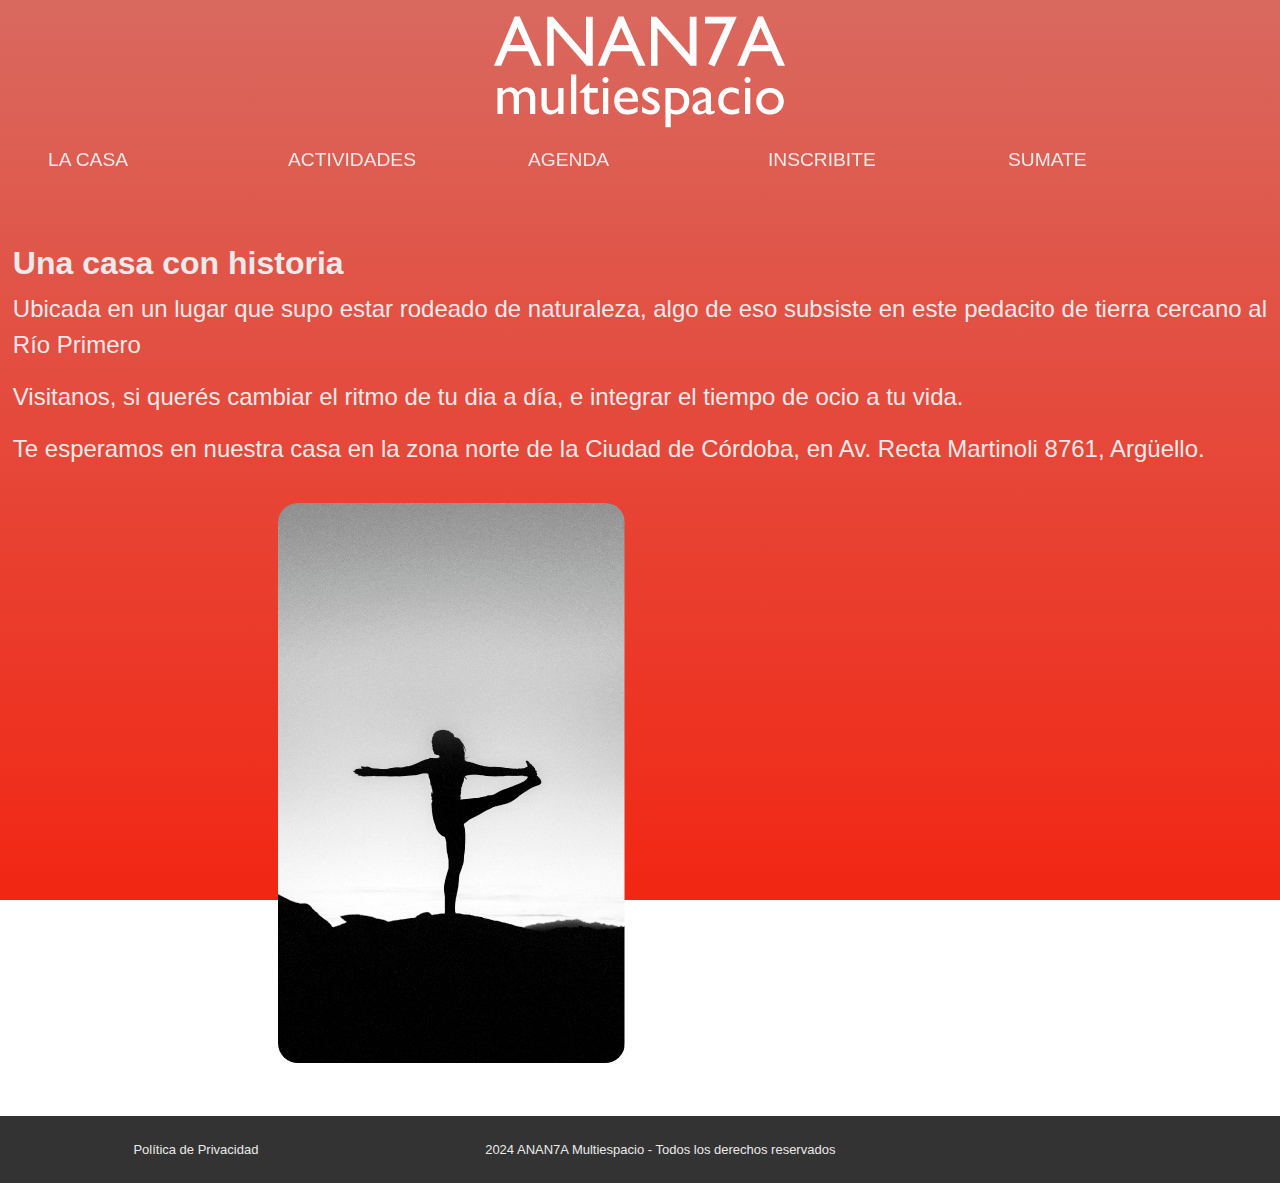
<file: index.html>
<!DOCTYPE html>
<html lang="es">
    <head>
        <meta charset="UTF-8">
        <meta name="viewport" content="width=device-width, initial-scale=1.0">
        <meta name="keywords" content="ananta, anan7a, multiespacio, anantamultiespacio">
        <meta name="description" content="150caracteres">
        <meta name="author" content="Fabio Rostagno">
        <meta name="copyright" content="ANAN7A MULTIESPACIO">
        <meta property="og:image" content="images/logo-03.png">
        <meta property="og:image:width" content="800">
        <meta property="og:image:height" content="600">
                <!--ESTILOS-->
                <link rel="stylesheet" href="https://cdnjs.cloudflare.com/ajax/libs/font-awesome/6.6.0/css/all.min.css" integrity="sha512-Kc323vGBEqzTmouAECnVceyQqyqdsSiqLQISBL29aUW4U/M7pSPA/gEUZQqv1cwx4OnYxTxve5UMg5GT6L4JJg==" crossorigin="anonymous" referrerpolicy="no-referrer" />
                <link rel="shortcut icon" href="../icons/loto.ico" type="image/x-icon">
                <link rel="stylesheet" href="https://cdn.jsdelivr.net/npm/bootstrap@5.3.3/dist/css/bootstrap.min.css">
                <link href="https://unpkg.com/aos@2.3.1/dist/aos.css" rel="stylesheet">
                <link rel="stylesheet" href="css/style.css">
        <title>ANAN7A Multiespacio</title>
    </head>
    <body id="body">
                <!-- ENCABEZADO -->
        <header id="header">

            <nav id="navBar" class="navbar navbar-expand-lg navbar-light">
                <div class="d-flex align-items-center">
                    <button class="navbar-toggler ml-2" type="button" data-toggle="collapse" data-target="#navbarNav" aria-controls="navbarNav" aria-expanded="false" aria-label="Toggle navigation">
                        <span class="navbar-toggler-icon"></span>
                    </button>
                    <picture class="navBar__logo" data-aos="fade-right">
                        <img class="navBar__logo--img" src="images/logo-03.png" alt="ANAN7A Multiespacio">
                    </picture>
                </div>
                <div class="collapse navbar-collapse" id="navbarNav">
                    <ul class="navbar-nav" data-aos="flip-down">
                        <li class="nav-item"><a class="nav-link active" href="#">LA CASA</a></li>
                        <li class="nav-item"><a class="nav-link" href="pages/actividades.html">ACTIVIDADES</a></li>
                        <li class="nav-item"><a class="nav-link" href="pages/agenda.html">AGENDA</a></li>
                        <li class="nav-item"><a class="nav-link" href="pages/inscripciones.html">INSCRIBITE</a></li>
                        <li class="nav-item"><a class="nav-link" href="pages/sumate.html">SUMATE</a></li>                
                    </ul>
                </div>
            </nav>

        </header>
                <!-- PRINCIPAL -->
        <main id="main">
            <section class="flex__lacasa">
                <article class="lacasa__txt">
                    <h1>Una casa con historia</h1>
                    <p>Ubicada en un lugar que supo estar rodeado de naturaleza, algo de eso subsiste en este pedacito de tierra cercano al Río Primero</p>
                    <p>Visitanos, si querés cambiar el ritmo de tu dia a día, e integrar el tiempo de ocio a tu vida.</p>
                    <p>Te esperamos en nuestra casa en la zona norte de la Ciudad de Córdoba, en Av. Recta Martinoli 8761, Argüello.</p>
                </article>
                <div class="lacasa__cont">
                    <img src="images/silueta-01.png" alt="postura_de_yoga" class="main__silueta">
                    <iframe src="https://www.google.com/maps/embed?pb=!1m18!1m12!1m3!1d3407.479138478991!2d-64.28784842351845!3d-31.345754792841994!2m3!1f0!2f0!3f0!3m2!1i1024!2i768!4f13.1!3m3!1m2!1s0x94329c2bc99426a9%3A0xd5baeb1815e490d3!2sTe%20Amo!5e0!3m2!1ses!2sar!4v1729690313192!5m2!1ses!2sar" width="347" height="560" style="border:0;" allowfullscreen="" loading="lazy" referrerpolicy="no-referrer-when-downgrade" class="main__map"></iframe>
                </div>
            </section>
        </main> 
                <!-- PIE DE PAGINA -->
                <footer id="footer">
                    <section class="policy">
                        <a href="">Política de Privacidad</a>
                    </section>
                    <section class="copyright">
                        <article>
                            <h7>2024 ANAN7A Multiespacio - Todos los derechos reservados</h7>
                        </article>
                    </section>
                    <section class="socialLinks">
                        <a href=""><i class="fa-brands fa-instagram"></i></a>
                        <a href=""><i class="fa-brands fa-youtube"></i></a>
                    </section>
                </footer>
                <script src="https://code.jquery.com/jquery-3.5.1.min.js"></script>
                <script src="https://cdn.jsdelivr.net/npm/@popperjs/core@2.11.6/dist/umd/popper.min.js"></script>
                <script src="https://stackpath.bootstrapcdn.com/bootstrap/4.5.2/js/bootstrap.min.js"></script>
                <script src="https://unpkg.com/aos@2.3.1/dist/aos.js"></script>
                <script>
                    AOS.init();
                </script>
    </body>
</html>
</file>
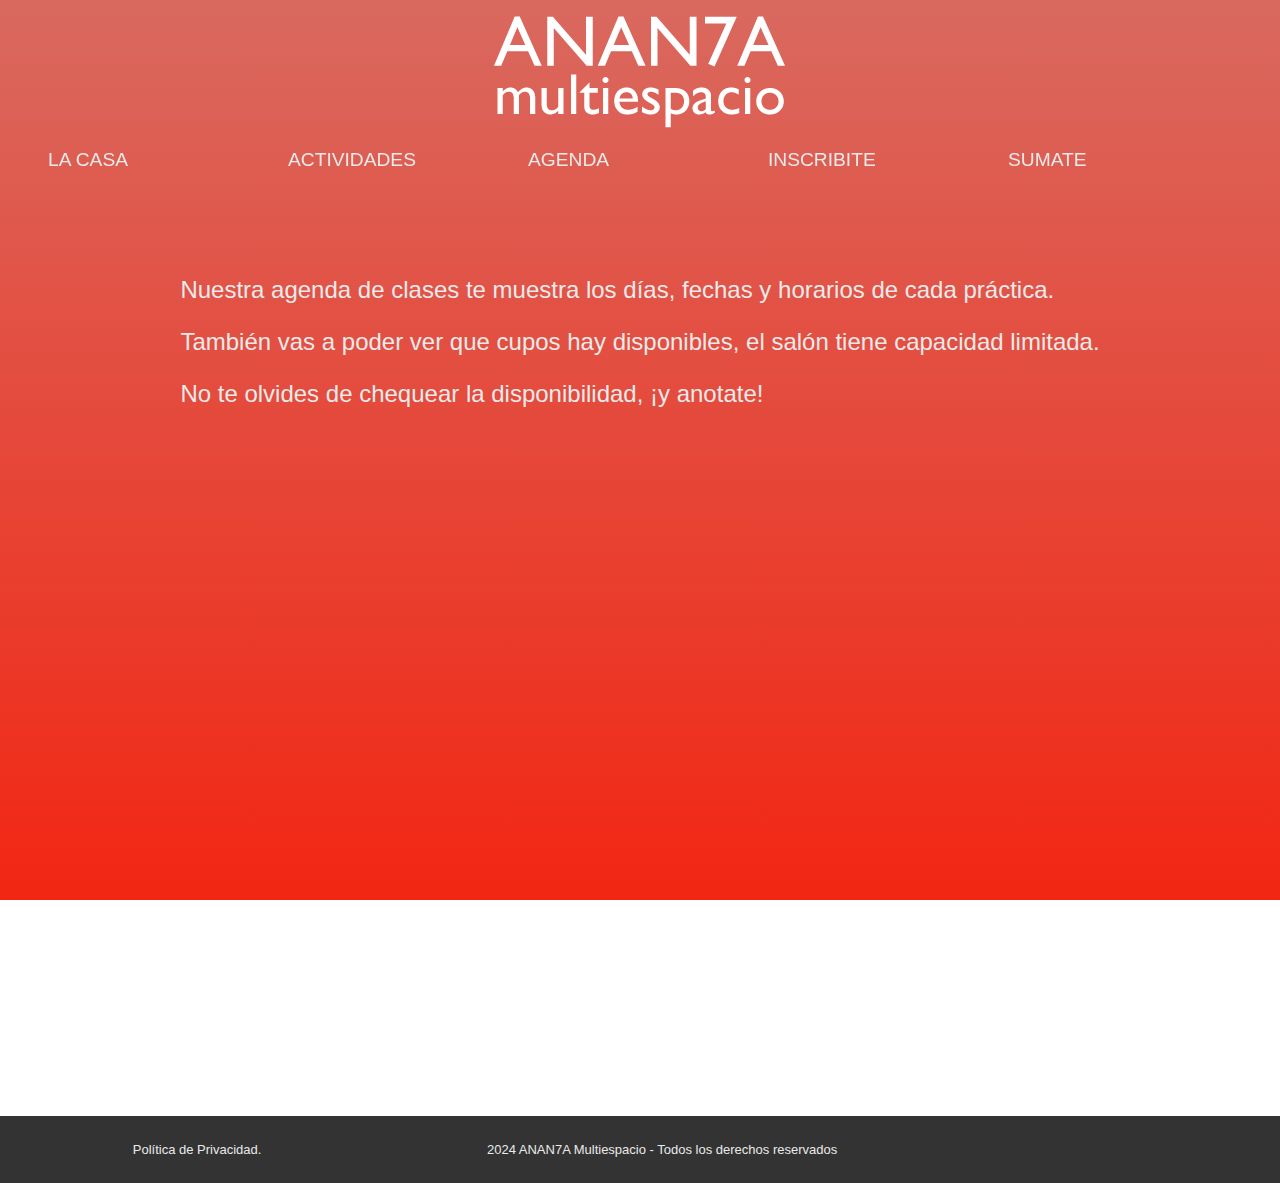
<file: pages/agenda.html>
<!DOCTYPE html>
<html lang="es">
    <head>
        <meta charset="UTF-8">
        <meta name="viewport" content="width=device-width, initial-scale=1.0">
        <meta name="keywords" content="ananta, anan7a, multiespacio, anantamultiespacio, agenda, mes, calendario, isncripciones, inscribite, anotate">
        <meta name="viewport" content="width=device-width, initial-scale=1.0">
        <meta name="keywords" content="ananta, anan7a, multiespacio, anantamultiespacio">
        <meta name="description" content="150caracteres">
        <meta name="author" content="Fabio Rostagno">
        <meta name="copyright" content="ANAN7A MULTIESPACIO">
        <meta property="og:image" content="images/logo-03.png">
        <meta property="og:image:width" content="800">
        <meta property="og:image:height" content="600">
                <!--ESTILOS-->
                <link rel="stylesheet" href="https://cdnjs.cloudflare.com/ajax/libs/font-awesome/6.6.0/css/all.min.css" integrity="sha512-Kc323vGBEqzTmouAECnVceyQqyqdsSiqLQISBL29aUW4U/M7pSPA/gEUZQqv1cwx4OnYxTxve5UMg5GT6L4JJg==" crossorigin="anonymous" referrerpolicy="no-referrer" />
                <link rel="shortcut icon" href="../icons/loto.ico" type="image/x-icon">
                <link rel="stylesheet" href="https://cdn.jsdelivr.net/npm/bootstrap@5.3.3/dist/css/bootstrap.min.css">
                <link href="https://unpkg.com/aos@2.3.1/dist/aos.css" rel="stylesheet">
                <link rel="stylesheet" href="../css/style.css">
                <title>Agenda</title>
            </head>
            <body id="body">
                <!-- ENCABEZADO -->
                <header id="header">

                    <nav id="navBar" class="navbar navbar-expand-lg navbar-light">
                        <div class="d-flex align-items-center">
                            <button class="navbar-toggler ml-2" type="button" data-toggle="collapse" data-target="#navbarNav" aria-controls="navbarNav" aria-expanded="false" aria-label="Toggle navigation">
                                <span class="navbar-toggler-icon"></span>
                            </button>
                            <picture class="navBar__logo" data-aos="fade-right">
                                <img class="navBar__logo--img" src="../images/logo-03.png" alt="ANAN7A Multiespacio">
                            </picture>
                        </div>
                        <div class="collapse navbar-collapse" id="navbarNav">
                            <ul class="navbar-nav" data-aos="flip-down">
                                <li class="nav-item"><a class="nav-link active" href="../index.html">LA CASA</a></li>
                                <li class="nav-item"><a class="nav-link" href="actividades.html">ACTIVIDADES</a></li>
                                <li class="nav-item"><a class="nav-link" href="#">AGENDA</a></li>
                                <li class="nav-item"><a class="nav-link" href="inscripciones.html">INSCRIBITE</a></li>
                                <li class="nav-item"><a class="nav-link" href="sumate.html">SUMATE</a></li>                
                            </ul>
                        </div>
                    </nav>

                </header>
                <!-- PRINCIPAL -->
                <main>
                        <section id="main__agenda">
                        <article class="agenda__parrafo">
                            <p>Nuestra agenda de clases te muestra los días, fechas y horarios de cada práctica.</p>
                            <p>También vas a poder ver que cupos hay disponibles, el salón tiene capacidad limitada.</p>
                            <p>No te olvides de chequear la disponibilidad, ¡y anotate!</p>
                        </article>
                        <div>
                            <iframe class="agenda__calendar" src="https://calendar.google.com/calendar/embed?src=ca096896407a0b296bb0f8c65994b7cb438df498493918a0e3d1813e1b5c3d2a%40group.calendar.google.com&ctz=America%2FArgentina%2FCordoba" style="border: 0" width="800" height="600" frameborder="0" scrolling="no"></iframe>
                        </div>
                    </section>
                </main>     
            <!-- PIE DE PAGINA -->
            <footer id="footer">
                <section class="policy">
                    <a href="">Política de Privacidad.</a>
                </section>
                <section class="copyright">
                    <article>
                        <h7>2024 ANAN7A Multiespacio - Todos los derechos reservados</h7>
                    </article>
                </section>
                <section class="socialLinks">
                    <i class="fa-brands fa-instagram"></i>
                    <i class="fa-brands fa-youtube"></i>
                </section>
            </footer>
            <script src="https://code.jquery.com/jquery-3.5.1.min.js"></script>
            <script src="https://cdn.jsdelivr.net/npm/@popperjs/core@2.11.6/dist/umd/popper.min.js"></script>
            <script src="https://stackpath.bootstrapcdn.com/bootstrap/4.5.2/js/bootstrap.min.js"></script>
            <script src="https://unpkg.com/aos@2.3.1/dist/aos.js"></script>
            <script>
                AOS.init();
            </script>
    </body>
</html>
</file>
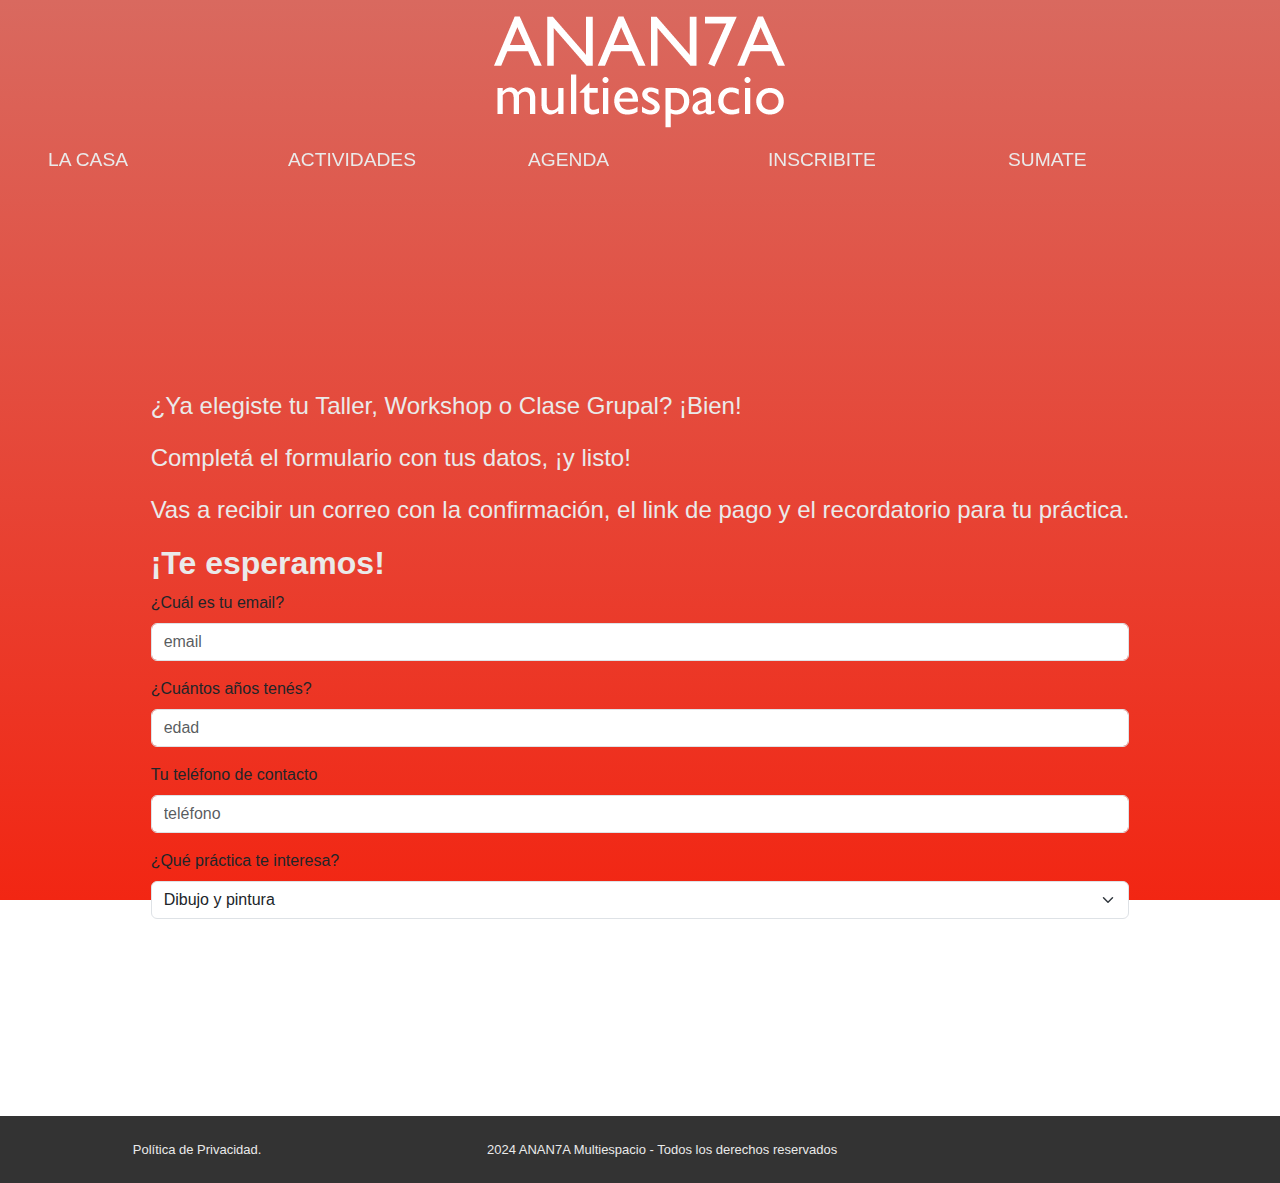
<file: pages/inscripciones.html>
<!DOCTYPE html>
<html lang="es">
    <head>
        <meta charset="UTF-8">
        <meta name="viewport" content="width=device-width, initial-scale=1.0">
        <meta name="keywords" content="talleres, workshop, prácticas de movimiento, dibujo, pintura, cesteria, cerámica, conversatorio, yoga, stretching">
        <meta name="viewport" content="width=device-width, initial-scale=1.0">
        <meta name="keywords" content="ananta, anan7a, multiespacio, anantamultiespacio">
        <meta name="description" content="150caracteres">
        <meta name="author" content="Fabio Rostagno">
        <meta name="copyright" content="ANAN7A MULTIESPACIO">
        <meta property="og:image" content="images/logo-03.png">
        <meta property="og:image:width" content="800">
        <meta property="og:image:height" content="600">
                    <!--ESTILOS-->
                    <link rel="stylesheet" href="https://cdnjs.cloudflare.com/ajax/libs/font-awesome/6.6.0/css/all.min.css" integrity="sha512-Kc323vGBEqzTmouAECnVceyQqyqdsSiqLQISBL29aUW4U/M7pSPA/gEUZQqv1cwx4OnYxTxve5UMg5GT6L4JJg==" crossorigin="anonymous" referrerpolicy="no-referrer" />
                    <link rel="shortcut icon" href="../icons/loto.ico" type="image/x-icon">
                    <link rel="stylesheet" href="https://cdn.jsdelivr.net/npm/bootstrap@5.3.3/dist/css/bootstrap.min.css">
                    <link href="https://unpkg.com/aos@2.3.1/dist/aos.css" rel="stylesheet">
                    <link rel="stylesheet" href="../css/style.css">
        <title>Inscribite</title>
            </head>
            <body id="body">
                <!-- ENCABEZADO -->
                <header id="header">

                    <nav id="navBar" class="navbar navbar-expand-lg navbar-light">
                        <div class="d-flex align-items-center">
                            <button class="navbar-toggler ml-2" type="button" data-toggle="collapse" data-target="#navbarNav" aria-controls="navbarNav" aria-expanded="false" aria-label="Toggle navigation">
                                <span class="navbar-toggler-icon"></span>
                            </button>
                            <picture class="navBar__logo" data-aos="fade-right">
                                <img class="navBar__logo--img" src="../images/logo-03.png" alt="ANAN7A Multiespacio">
                            </picture>
                        </div>
                        <div class="collapse navbar-collapse" id="navbarNav">
                            <ul class="navbar-nav" data-aos="flip-down">
                                <li class="nav-item"><a class="nav-link active" href="../index.html">LA CASA</a></li>
                                <li class="nav-item"><a class="nav-link" href="actividades.html">ACTIVIDADES</a></li>
                                <li class="nav-item"><a class="nav-link" href="agenda.html">AGENDA</a></li>
                                <li class="nav-item"><a class="nav-link" href="#">INSCRIBITE</a></li>
                                <li class="nav-item"><a class="nav-link" href="sumate.html">SUMATE</a></li>                
                            </ul>
                        </div>
                    </nav>

                </header>
                <!-- PRINCIPAL -->
                <main id="main">

                    <section>
                        <article>
                            <p>¿Ya elegiste tu Taller, Workshop o Clase Grupal? ¡Bien!</p>
                            <p>Completá el formulario con tus datos, ¡y listo!</p>
                            <p>Vas a recibir un correo con la confirmación, el link de pago y el recordatorio para tu práctica.</p>
                            <h2>¡Te esperamos!</h2>
                        </article>

                    <article class="inscripciones__form">
                        <div class="mb-3">
                            <label for="exampleFormControlInput1" class="form-label">¿Cuál es tu email?</label>
                            <input type="email" class="form-control" id="exampleFormControlInput1" placeholder="email">
                        </div>
                        <div class="mb-3">
                            <label for="exampleFormControlInput1" class="form-label">¿Cuántos años tenés?</label>
                            <input type="number" class="form-control" id="exampleFormControlInput1" placeholder="edad">
                        </div>
                        <div class="mb-3">
                            <label for="exampleFormControlInput1" class="form-label">Tu teléfono de contacto</label>
                            <input type="number" class="form-control" id="exampleFormControlInput1" placeholder="teléfono">
                        </div>
                        <div>
                            <label for="exampleFormControlInput1" class="form-label">¿Qué práctica te interesa?</label>
                            <select class="form-select" aria-label="Default select example">
                                <option value="1">Dibujo y pintura</option>
                                <option value="2">Cestería</option>
                                <option value="3">Cerámica</option>
                                <option value="4">Workshop</option>
                                <option value="5">Yoga</option>
                                <option value="6">Stretching</option>
                                <option value="7">Artes marciales</option>
                                <option value="7">Entrenamiento funcional</option>
                            </select>
                        </div>
                    </article>
                </section>

                </main> 
            <!-- PIE DE PAGINA -->
            <footer id="footer">
                <section class="policy">
                    <a href="">Política de Privacidad.</a>
                </section>
                <section class="copyright">
                    <article>
                        <h7>2024 ANAN7A Multiespacio - Todos los derechos reservados</h7>
                    </article>
                </section>
                <section class="socialLinks">
                    <i class="fa-brands fa-instagram"></i>
                    <i class="fa-brands fa-youtube"></i>
                </section>
            </footer>
            <script src="https://code.jquery.com/jquery-3.5.1.min.js"></script>
            <script src="https://cdn.jsdelivr.net/npm/@popperjs/core@2.11.6/dist/umd/popper.min.js"></script>
            <script src="https://stackpath.bootstrapcdn.com/bootstrap/4.5.2/js/bootstrap.min.js"></script>
            <script src="https://unpkg.com/aos@2.3.1/dist/aos.js"></script>
            <script>
                AOS.init();
            </script>
    </body>
</html>
</file>
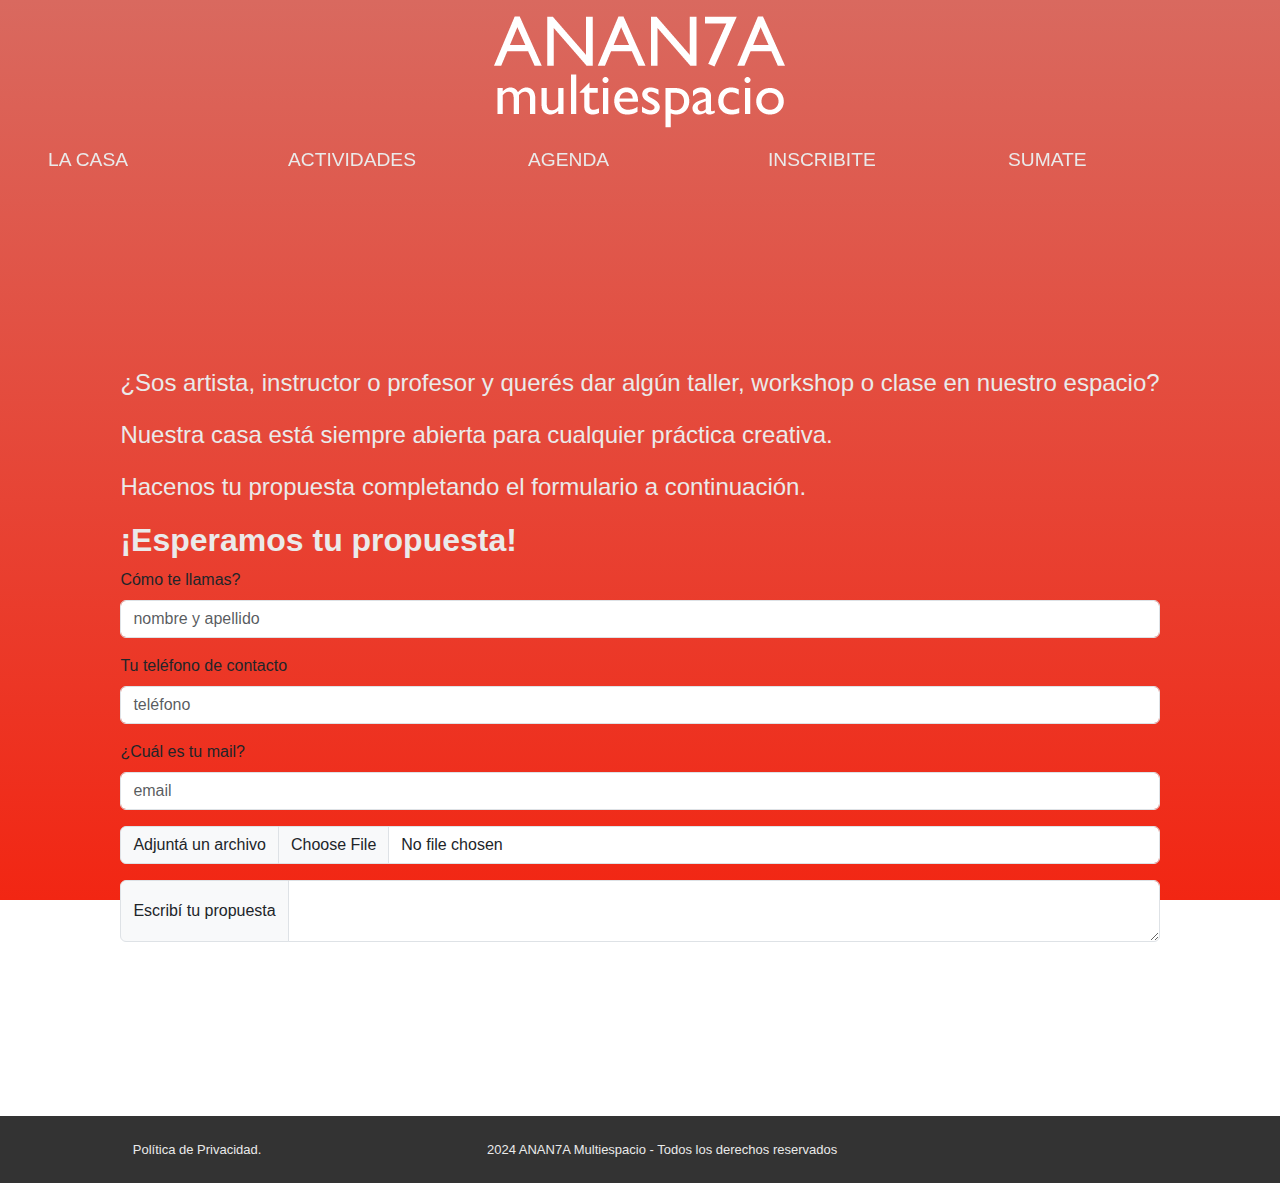
<file: pages/sumate.html>
<!DOCTYPE html>
<html lang="es">
    <head>
        <meta charset="UTF-8">
        <meta name="viewport" content="width=device-width, initial-scale=1.0">
        <meta name="keywords" content="profesor, profesora, capacitación, formación, educador, artista">
        <meta name="viewport" content="width=device-width, initial-scale=1.0">
        <meta name="keywords" content="ananta, anan7a, multiespacio, anantamultiespacio">
        <meta name="description" content="150caracteres">
        <meta name="author" content="Fabio Rostagno">
        <meta name="copyright" content="ANAN7A MULTIESPACIO">
        <meta property="og:image" content="images/logo-03.png">
        <meta property="og:image:width" content="800">
        <meta property="og:image:height" content="600">
                    <!--ESTILOS-->
                    <link rel="stylesheet" href="https://cdnjs.cloudflare.com/ajax/libs/font-awesome/6.6.0/css/all.min.css" integrity="sha512-Kc323vGBEqzTmouAECnVceyQqyqdsSiqLQISBL29aUW4U/M7pSPA/gEUZQqv1cwx4OnYxTxve5UMg5GT6L4JJg==" crossorigin="anonymous" referrerpolicy="no-referrer" />
                    <link rel="shortcut icon" href="../icons/loto.ico" type="image/x-icon">
                    <link rel="stylesheet" href="https://cdn.jsdelivr.net/npm/bootstrap@5.3.3/dist/css/bootstrap.min.css">
                    <link href="https://unpkg.com/aos@2.3.1/dist/aos.css" rel="stylesheet">
                    <link rel="stylesheet" href="../css/style.css">
            <title>Sumate</title>
        </head>
        <body id="body">
                    <!-- ENCABEZADO -->
            <header id=header>
                <nav id="navBar" class="navbar navbar-expand-lg navbar-light">
                    <div class="d-flex align-items-center">
                        <button class="navbar-toggler ml-2" type="button" data-toggle="collapse" data-target="#navbarNav" aria-controls="navbarNav" aria-expanded="false" aria-label="Toggle navigation">
                            <span class="navbar-toggler-icon"></span>
                        </button>
                        <picture class="navBar__logo" data-aos="fade-right">
                            <img class="navBar__logo--img" src="../images/logo-03.png" alt="ANAN7A Multiespacio">
                        </picture>
                    </div>
                    <div class="collapse navbar-collapse" id="navbarNav">
                        <ul class="navbar-nav" data-aos="flip-down">
                            <li class="nav-item"><a class="nav-link active" href="../index.html">LA CASA</a></li>
                            <li class="nav-item"><a class="nav-link" href="actividades.html">ACTIVIDADES</a></li>
                            <li class="nav-item"><a class="nav-link" href="agenda.html">AGENDA</a></li>
                            <li class="nav-item"><a class="nav-link" href="inscripciones.html">INSCRIBITE</a></li>
                            <li class="nav-item"><a class="nav-link" href="#">SUMATE</a></li>                
                        </ul>
                    </div>
                </nav>
            </header>
                    <!-- PRINCIPAL -->
            <main id="main">
                <section>
                    <article class="main__parrafo">
                        <p>¿Sos artista, instructor o profesor y querés dar algún taller, workshop o clase en nuestro espacio?</p>
                        <p>Nuestra casa está siempre abierta para cualquier práctica creativa.</p>
                        <p>Hacenos tu propuesta completando el formulario a continuación.</p>
                        <h2>¡Esperamos tu propuesta!</h2>
                    </article>
                    <article class="sumate__form">
                        <div class="mb-3">
                            <label for="exampleFormControlInput1" class="form-label">Cómo te llamas?</label>
                            <input type="text" class="form-control" id="exampleFormControlInput1" placeholder="nombre y apellido">
                        </div>
                        <div class="mb-3">
                            <label for="exampleFormControlInput1" class="form-label">Tu teléfono de contacto</label>
                            <input type="number" class="form-control" id="exampleFormControlInput1" placeholder="teléfono">
                        </div>
                        <div class="mb-3">
                            <label for="exampleFormControlInput1" class="form-label">¿Cuál es tu mail?</label>
                            <input type="email" class="form-control" id="exampleFormControlInput1" placeholder="email">
                        </div>
                        <div class="input-group mb-3">
                            <label class="input-group-text" for="inputGroupFile01">Adjuntá un archivo</label>
                            <input type="file" class="form-control" id="inputGroupFile01">
                        </div>
                        <div class="input-group">
                            <span class="input-group-text">Escribí tu propuesta</span>
                            <textarea class="form-control" aria-label="With textarea"></textarea>
                        </div>
                    </article>

                </section>

            </main> 
                    <!-- PIE DE PAGINA -->
            <footer id="footer">
                <section class="policy">
                    <a href="">Política de Privacidad.</a>
                </section>
                <section class="copyright">
                    <article>
                        <h7>2024 ANAN7A Multiespacio - Todos los derechos reservados</h7>
                    </article>
                </section>
                <section class="socialLinks">
                    <i class="fa-brands fa-instagram"></i>
                    <i class="fa-brands fa-youtube"></i>
                </section>
            </footer>
            <script src="https://code.jquery.com/jquery-3.5.1.min.js"></script>
            <script src="https://cdn.jsdelivr.net/npm/@popperjs/core@2.11.6/dist/umd/popper.min.js"></script>
            <script src="https://stackpath.bootstrapcdn.com/bootstrap/4.5.2/js/bootstrap.min.js"></script>
            <script src="https://unpkg.com/aos@2.3.1/dist/aos.js"></script>
            <script>
                AOS.init();
            </script>
    </body>
</html>
</file>
<file: css/style.css>
/* CSS Reset */
* {
  margin: 0;
  padding: 0;
  list-style: none;
  text-decoration: none;
  box-sizing: border-box;
  font-family: "Arial", sans-serif;
  line-height: 1.5;
  font-size: unset;
  /*border: 1px red solid*/
}
* li {
  display: inline-block;
}
* button {
  background: lightgrey;
  border-radius: 20px gray;
  padding: 10px;
  font-size: large;
}
* form fieldset {
  margin: 0;
  padding: 0;
  border: 0;
  outline: 0;
  background: none;
  font-family: "Arial", sans-serif;
  font-size: 100%;
  color: inherit;
  display: block;
}

/* HEADER */
header {
  max-width: 1920px;
  margin: auto;
  width: 100%;
  height: auto;
  display: flex;
  flex-direction: column;
  overflow-x: hidden;
}
header #navBar {
  width: 100%;
  height: 100%;
  margin: auto;
  display: flex;
  flex-direction: column;
  flex-grow: 1;
  align-items: center;
  justify-content: space-between;
}
header #navBar ul li a {
  font-style: none;
  font-size: larger;
  text-decoration: none;
  color: #eaeaea;
  display: flex;
  flex-direction: column;
}

.navBarr__logo {
  order: 1;
}

.navBar__logo--img {
  max-width: 100%;
  height: auto;
  display: flex;
}

.navbar-toggler {
  order: 2;
  margin-left: auto;
  border-color: rgb(234, 234, 234);
  margin-left: 3rem;
  display: flex;
  flex-direction: column;
}

.navbar-toggler-icon {
  background-image: url('data:image/svg+xml,<svg xmlns="http://www.w3.org/2000/svg" fill="%23ffffff" viewBox="0 0 30 30"><path stroke="rgba(234, 234, 234, 0.5)" stroke-width="2" d="M4 7h22M4 15h22M4 23h22"/></svg>');
}

.navbar-collapse {
  flex-direction: column;
}

.collapse.navbar-collapse {
  flex-direction: column !important;
}

li {
  width: 15em;
  font-weight: normal;
}

/* MAIN */
body {
  max-width: 1920px;
  width: 100%;
  min-height: 100vh;
  align-items: center;
  background-image: linear-gradient(#D9695F, #F22613);
  background-size: cover;
  background-repeat: no-repeat;
  background-position: center;
  background-attachment: fixed;
  display: flex;
  flex-wrap: wrap;
}
body main {
  min-height: 100vh;
  margin: 1vw;
  width: 100%;
  height: auto;
  display: flex;
  align-items: center;
  justify-content: space-around;
  flex-wrap: wrap;
}
body main li {
  text-decoration: none;
}
body main h1 {
  font-weight: bold;
  font-size: xx-large;
  color: #eaeaea;
}
body main h2 {
  font-weight: bold;
  font-size: xx-large;
  color: #eaeaea;
}
body main .h3 {
  font-weight: bold;
  font-size: x-large;
  color: #eaeaea;
}
body main p {
  font-weight: normal;
  font-size: x-large;
  color: #eaeaea;
}
body .main__silueta {
  border-radius: 20px;
  max-width: 100%;
  height: auto;
}
body .main__map {
  border-radius: 20px;
  max-width: 100%;
  height: auto;
}
body .lacasa__cont {
  max-width: 100%;
  height: auto;
}

/*AGENDA*/
.main__agenda {
  display: flex;
  flex-wrap: wrap;
  flex-direction: column;
  justify-content: center;
  align-items: center;
  width: 100%;
  max-width: 1920px;
}

/*GRID FORM*/
.inscripciones__form .sumate__form {
  width: 400px;
  height: 400px;
  display: flex;
  justify-content: left;
}

/*FLEX LA CASA*/
.flex__lacasa {
  width: 100%;
  height: auto;
  display: flex;
  flex-wrap: wrap;
  justify-content: center;
  gap: 20px;
}
.flex__lacasa .lacasa__txt {
  height: auto;
  display: flex;
  flex-wrap: wrap;
  flex-direction: column;
  justify-content: center;
  text-align: left;
}
.flex__lacasa .lacasa__cont {
  height: auto;
  display: flex;
  flex-wrap: wrap;
  flex-direction: row;
  justify-content: center;
  gap: 30px;
}

/* FLEX ACTIVIDADES */
.flex {
  width: 100%;
  height: auto;
  display: flex;
  flex-wrap: wrap;
  justify-content: center;
  gap: 20px;
}

.card {
  min-width: 480px;
  height: auto;
  border-radius: 20px;
  display: flex;
  flex-wrap: wrap;
  flex-direction: column;
  justify-content: center;
  text-align: center;
  background-color: transparent;
}

.flex__card1 {
  width: 480px;
  height: 700px;
  background-image: url(../images/talleres_byn.png);
  background-size: cover;
}

.flex__card2 {
  width: 480px;
  height: 700px;
  background-image: url(../images/workshop_byn.png);
  background-size: cover;
}

.flex__card3 {
  width: 480px;
  max-height: 700px;
  background-image: url(../images/movimiento_byn.png);
  background-size: cover;
}

.titulo__actividad {
  font-weight: bolder;
  font-size: xx-large;
  color: #eaeaea;
}
.titulo__actividad .descripcion__actividad {
  font-weight: normal;
  font-size: x-large;
  color: #eaeaea;
}

/* FOOTER */
footer {
  max-width: 1920px;
  width: 100%;
  height: auto;
  display: flex;
  flex-direction: row;
  align-items: center;
  justify-content: space-around;
  flex-wrap: wrap;
  padding: 20px;
  background-color: #333;
  color: white;
}
footer .socialLinks i {
  width: 20px;
  display: block;
  margin: 10px;
  display: inline-block;
  color: #eaeaea;
}
footer .copyright {
  font-size: small;
  display: block;
  font-family: "Arial", sans-serif;
  text-align: center;
  line-height: 1.5;
  color: #eaeaea;
}
footer .policy {
  font-size: small;
  font-family: "Arial", sans-serif;
  text-align: center;
  display: block;
  line-height: 1.5;
}

#footer a {
  text-decoration: none;
  font-style: none;
  color: #eaeaea;
}

@media (max-width: 768px) {
  .navbar-logo--img {
    max-width: 50%;
  }
}

/*# sourceMappingURL=style.css.map */
</file>
